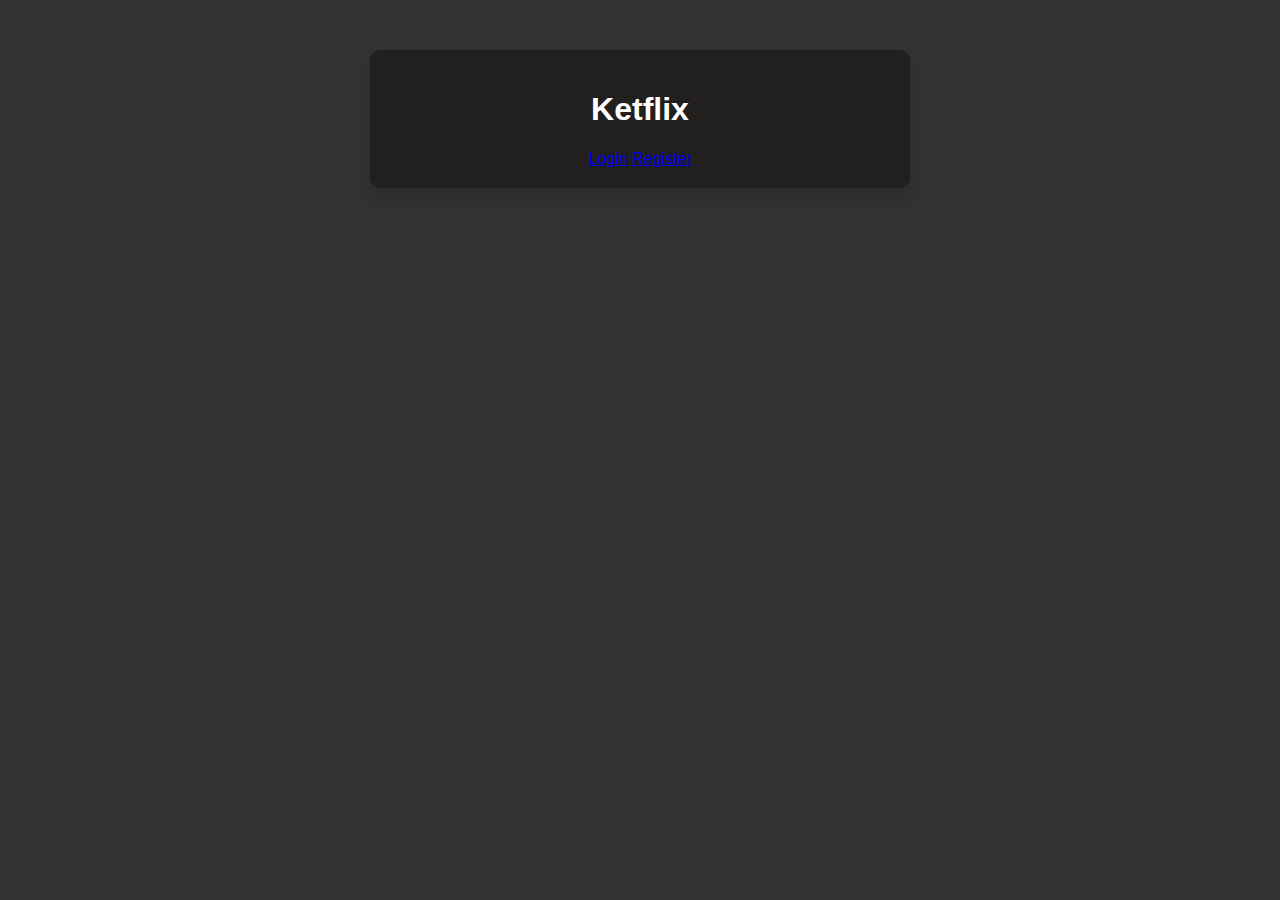
<file: docs/index.html>
<!DOCTYPE html>
<html lang="en">
<head>
    <meta charset="UTF-8">
    <meta name="viewport" content="width=device-width, initial-scale=1.0">
    <title>Home Page</title>
    <link rel="stylesheet" href="styles.css"> <!-- Add your styles.css link here -->
</head>
<body>
    <div class="container">
        <div class="logo">
            <h1>Ketflix</h1>
        </div>
        <div class="home-buttons">
            <a href="login.html" class="button">Login</a>
            <a href="register.html" class="button">Register</a>
        </div>
    </div>
</body>
</html>
</file>
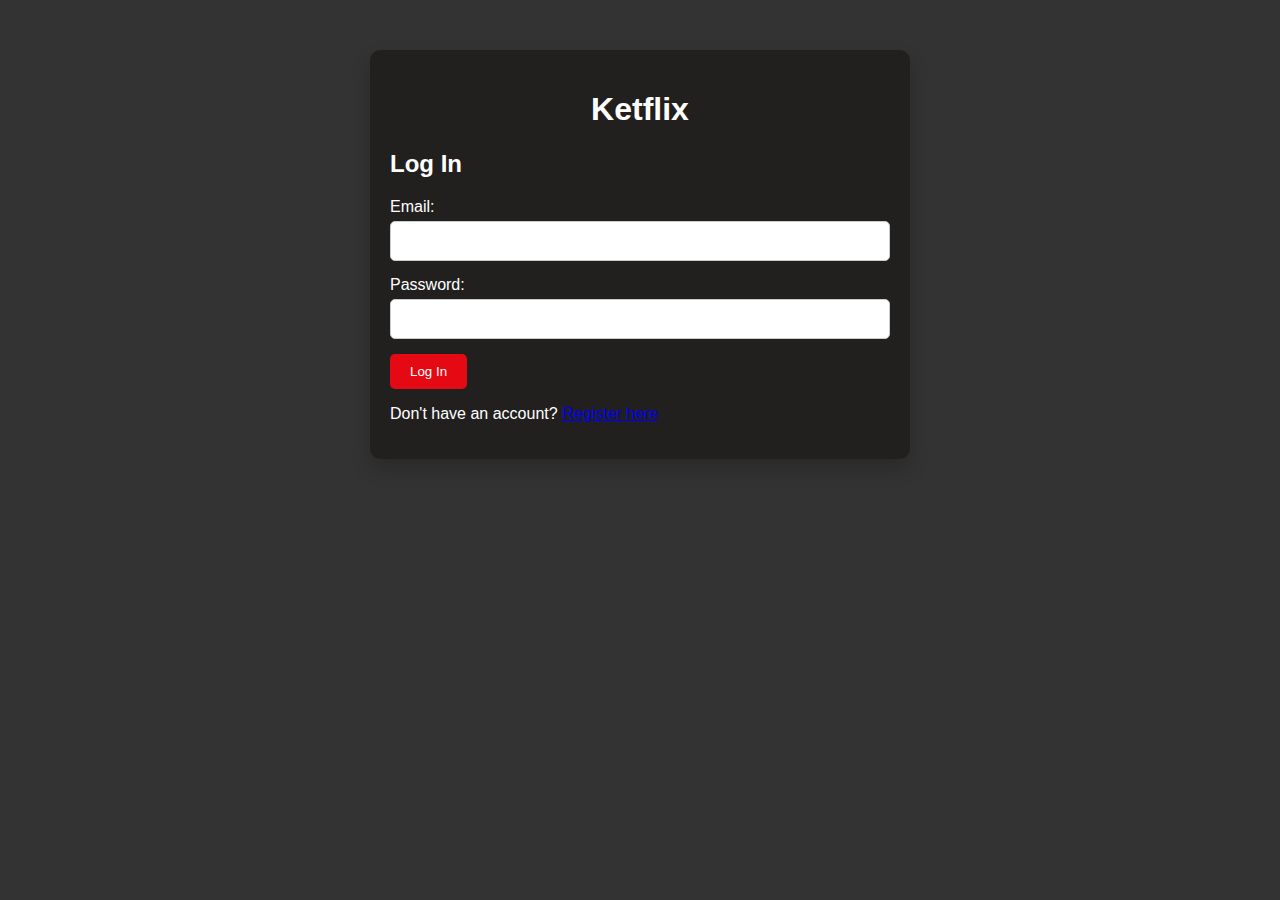
<file: docs/catalog.html>
<!DOCTYPE html>
<html lang="en">
<head>
    <meta charset="UTF-8">
    <meta name="viewport" content="width=device-width, initial-scale=1.0">
    <title>Catalog</title>
    <link rel="stylesheet" href="styles.css"> <!-- Add your styles.css link here -->
</head>
<body>
    <div class="container">
        <div class="logo">
            <h1>Ketflix</h1>
        </div>
        <h2>Catalog</h2>
        <button id="logout-button">Logout</button>
        <div id="catalog" class="movie-container"></div>
        <script src="catalog.js"></script>
        <script>
            // Check if the user is not logged in
            const sessionKey = sessionStorage.getItem('sessionKey');
            if (!sessionKey) {
                // Redirect to login page
                window.location.href = 'login.html';
            }
        </script>
    </div>
</body>
</html>
</file>
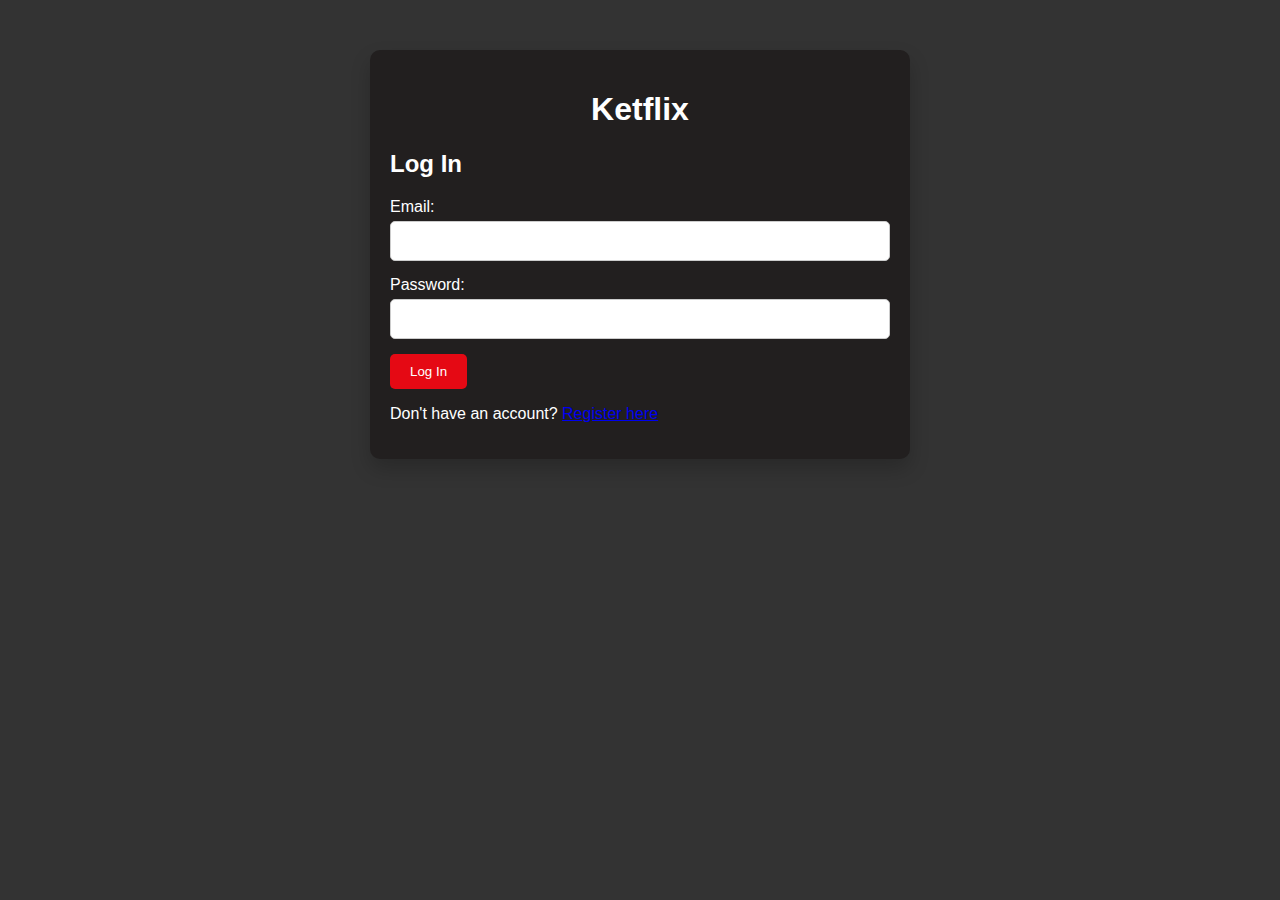
<file: docs/login.html>
<!DOCTYPE html>
<html lang="en">
<head>
    <meta charset="UTF-8">
    <meta name="viewport" content="width=device-width, initial-scale=1.0">
    <title>Login Page</title>
    <link rel="stylesheet" href="styles.css">
</head>
<body>
    <div class="container">
        <div class="logo">
            <h1>Ketflix</h1>
        </div>
        <div class="login-form">
            <h2>Log In</h2>
            <form id="login-form">
                <div class="form-group">
                    <label for="email">Email:</label>
                    <input type="email" id="email" name="email" required>
                </div>
                <div class="form-group">
                    <label for="password">Password:</label>
                    <input type="password" id="password" name="password" required>
                </div>
                <button type="submit">Log In</button>
            </form>
            <p>Don't have an account? <a href="register.html">Register here</a></p>
        </div>
    </div>

    <script src="login.js"></script>
    <script>
        // Check if the user is already logged in
        const sessionKey = sessionStorage.getItem('sessionKey');
        if (sessionKey) {
            // Redirect to catalog page
            window.location.href = 'catalog.html';
        }
    </script>
</body>
</html>
</file>
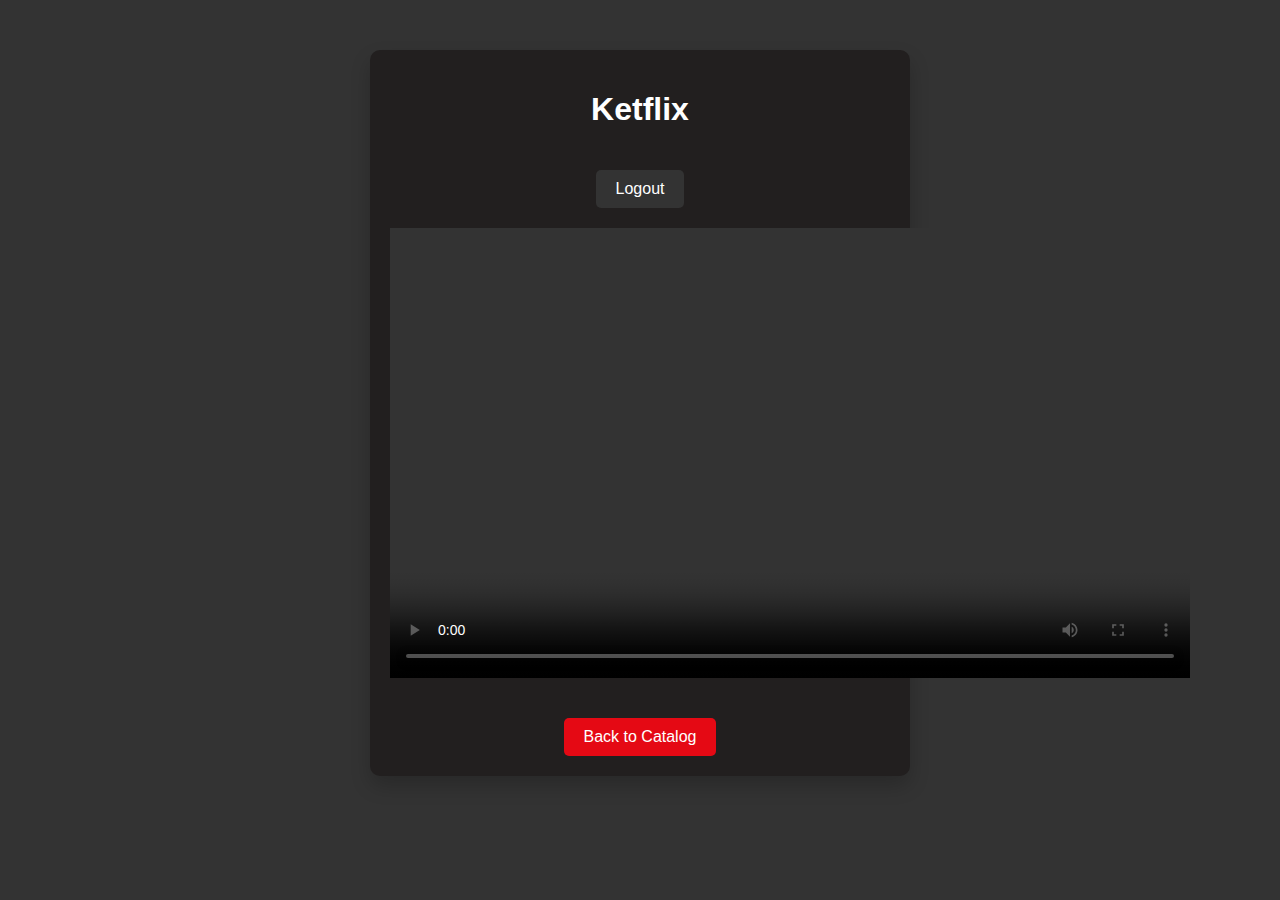
<file: docs/player.html>
<!DOCTYPE html>
<html lang="en">
<head>
    <meta charset="UTF-8">
    <meta name="viewport" content="width=device-width, initial-scale=1.0">
    <title>Movie Player</title>
    <link rel="stylesheet" href="styles.css"> <!-- Add your styles.css link here -->
</head>
<body>
    <div class="container">
        <div class="logo">
            <h1>Ketflix</h1>
        </div>
        <button id="logout-button">Logout</button>
        <h2 id="movie-title" class="movie-title"></h2>
        <video id="movie-player" controls width="800" height="450"></video>
        <p id="movie-description" class="movie-description"></p>
        <button id="back-to-catalog">Back to Catalog</button>
        <script src="player.js"></script>
    </div>
</body>
</html>
</file>
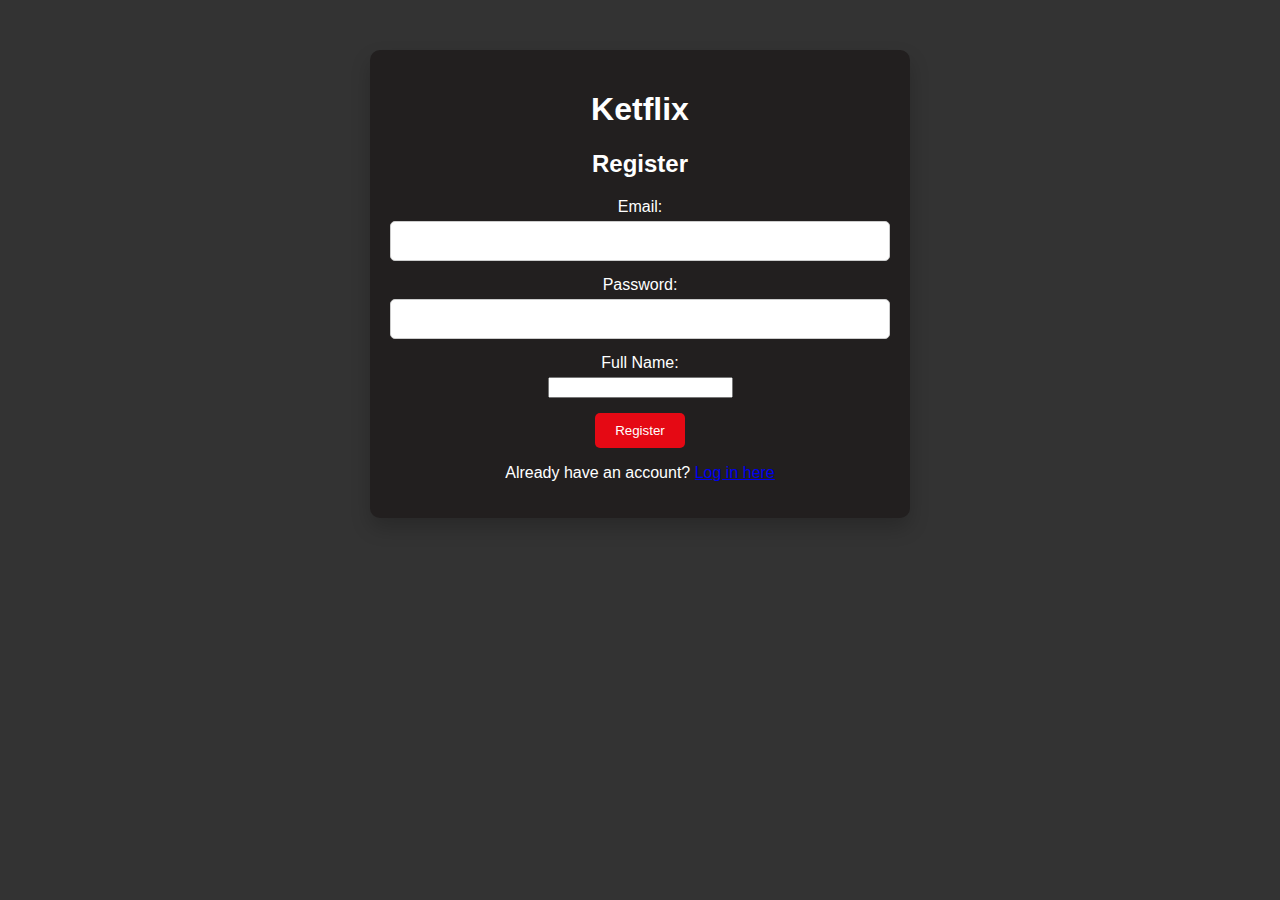
<file: docs/register.html>
<!DOCTYPE html>
<html lang="en">
<head>
    <meta charset="UTF-8">
    <meta name="viewport" content="width=device-width, initial-scale=1.0">
    <title>Registration Page</title>
    <link rel="stylesheet" href="styles.css">
</head>
<body>
    <div class="container">
        <div class="logo">
            <h1>Ketflix</h1>
        </div>
        <div class="register-form">
            <h2>Register</h2>
            <form id="register-form">
                <div class="form-group">
                    <label for="email">Email:</label>
                    <input type="email" id="email" name="email" required>
                </div>
                <div class="form-group">
                    <label for="password">Password:</label>
                    <input type="password" id="password" name="password" required>
                </div>
                <div class="form-group">
                    <label for="fullName">Full Name:</label>
                    <input type="text" id="fullName" name="fullName" required>
                </div>
                <button type="submit">Register</button>
            </form>
            <p>Already have an account? <a href="index.html">Log in here</a></p>
        </div>
    </div>

    <script src="register.js"></script>
</body>
</html>
</file>
<file: docs/styles.css>
/* Basic styling */
body {
    background-color: #333;
    color: #fff;
    font-family: sans-serif;
    text-align: center;
}

.container {
    width: 500px;
    margin: 50px auto;
    padding: 20px;
    border-radius: 10px;
    background-color: #1f1f1f;
    box-shadow: 0 10px 20px rgba(0, 0, 0, 0.2);
}

.logo {
    text-align: center;
    margin-bottom: 20px;
}

.login-form {
    text-align: left;
}

.form-group {
    margin-bottom: 15px;
}

label {
    display: block;
    margin-bottom: 5px;
}

input[type="email"],
input[type="password"] {
    width: 100%;
    padding: 10px;
    border: 1px solid #ccc;
    border-radius: 5px;
    box-sizing: border-box;
    font-size: 16px;
}

button[type="submit"] {
    background-color: #e50914; /* Netflix red */
    color: #fff;
    padding: 10px 20px;
    border: none;
    border-radius: 5px;
    cursor: pointer;
}

/* Netflix-inspired colors */
/* Customize as needed */
.container {
    background-color: #221f1f; /* Darker gray */
}

button[type="submit"]:hover {
    background-color: #d50813; /* Hover effect */
} 

body {
    overflow-x: hidden; /* Hide vertical scrollbar */
}

.movie-container {
    display: flex;
    flex-direction: column; /* Stack genres vertically */
    align-items: flex-start; /* Align genres to the left */
}

.genre {
    margin-bottom: 20px; /* Adjust the spacing between genres */
}

.movies-container {
    display: flex;
    flex-wrap: nowrap; /* Prevent movies from wrapping to the next line */
    overflow-x: auto; /* Enable horizontal scrollbar for movies */
}

.movie {
    margin-right: 20px; /* Adjust the spacing between movies */
}

.thumbnail {
    width: 150px; /* Set a fixed width for thumbnails */
    height: auto; /* Maintain aspect ratio */
    object-fit: cover; /* Maintain aspect ratio and cover the container */
}


#logout-button,
#back-to-catalog {
    margin-top: 20px;
    padding: 10px 20px;
    border: none;
    border-radius: 5px;
    cursor: pointer;
    font-size: 16px;
    transition: background-color 0.3s ease;
}

#logout-button {
    background-color: #333; /* Dark background color */
    color: #fff;
}

#back-to-catalog {
    background-color: #e50914; /* Netflix red */
    color: #fff;
}

#logout-button:hover,
#back-to-catalog:hover {
    background-color: #555; /* Darken the background on hover */
}
</file>
